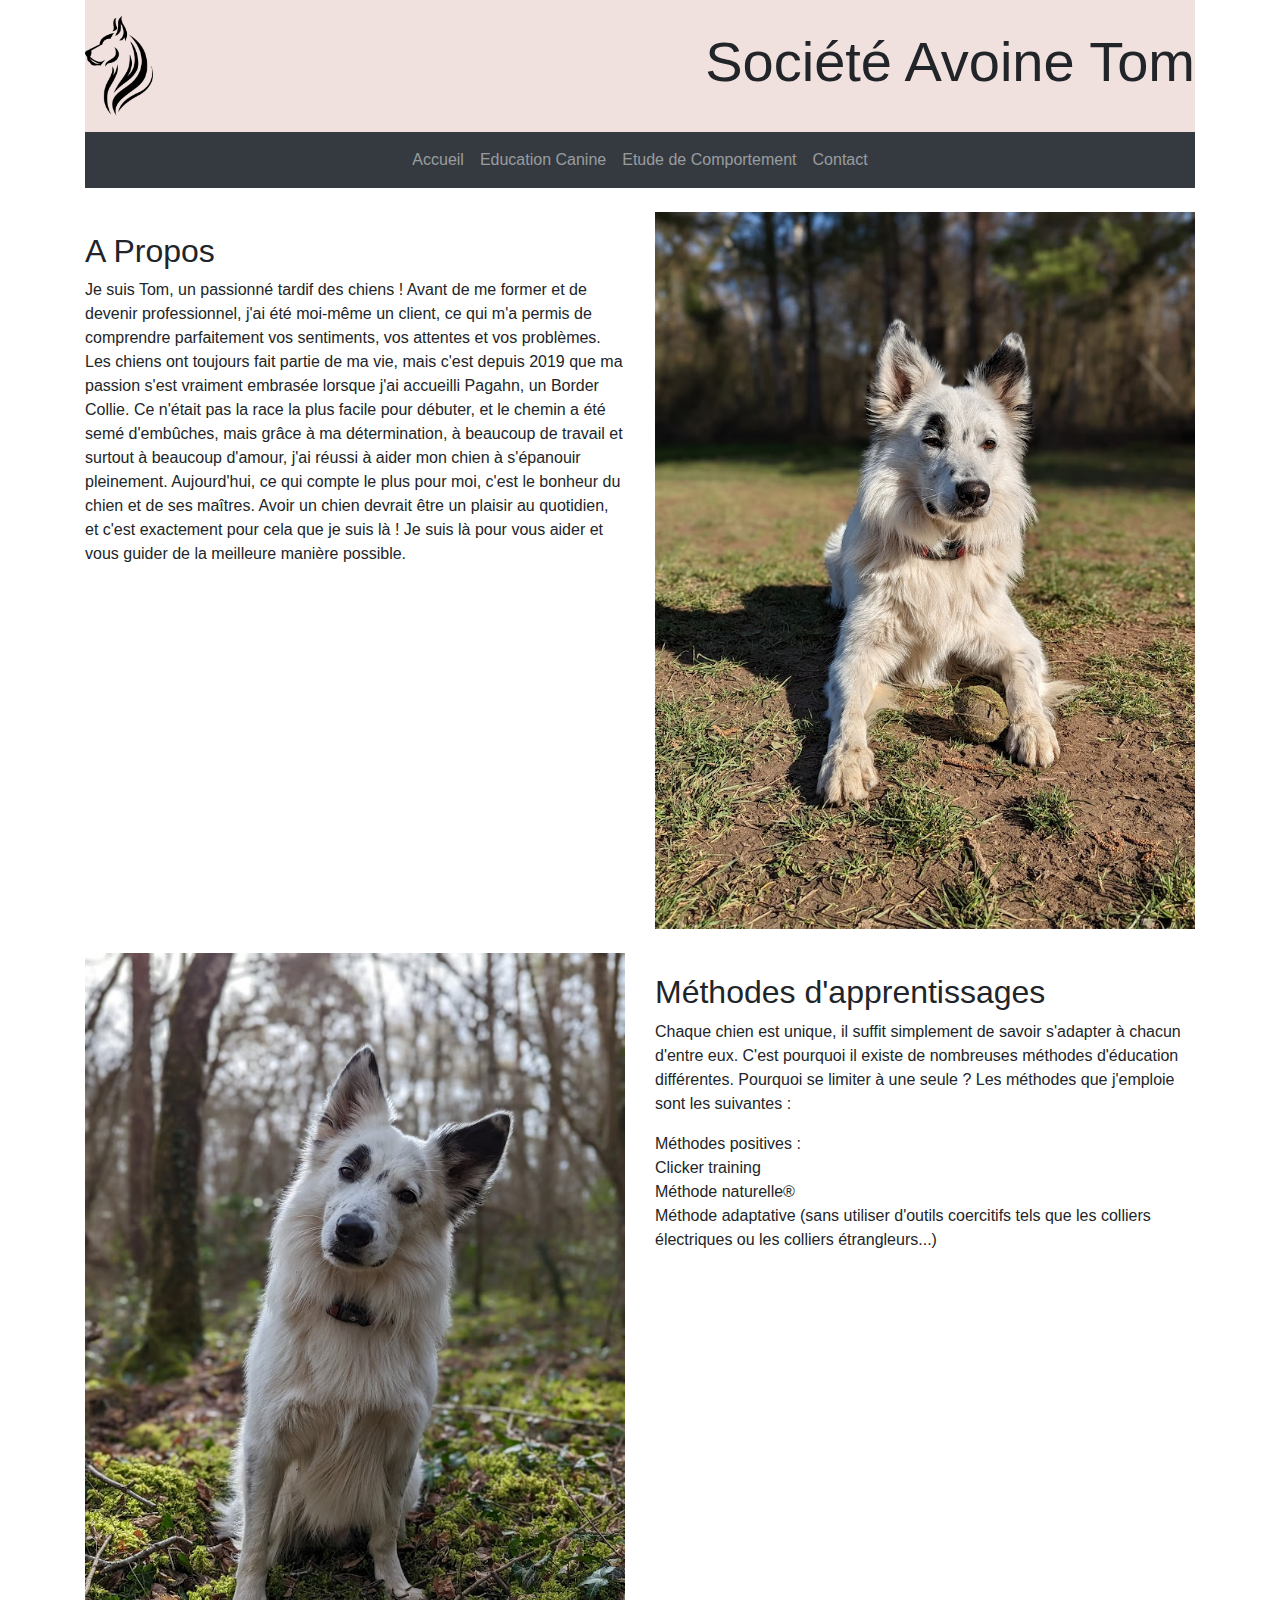
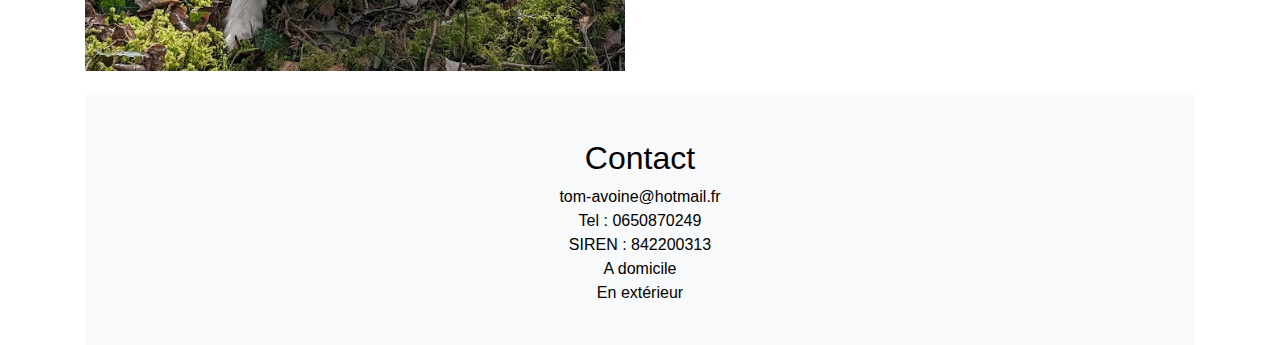
<file: index.html>
<!DOCTYPE html>
<html lang="fr" dir="ltr">
<head>
    <meta charset="utf-8">
    <title>Société Avoine Tom</title>
    <link rel="icon" href="image/logo.ico">
    <link rel="stylesheet" href="https://stackpath.bootstrapcdn.com/bootstrap/4.5.2/css/bootstrap.min.css">
    <link rel="stylesheet" href="css/style-index.css">
</head>
<body>
    <div class="container">
        <!-- Header -->
        <header class="py-3" style="background-color: #f1e1de;">
            <div class="d-flex justify-content-between align-items-center">
                <div>
                    <a href="index.html">
                        <img src="image/logo.png" alt="Logo de l'entreprise" class="img-fluid" style="max-height: 100px;">
                    </a>
                </div>
                <div class="text-center">
                    <h1 class="display-4">Société Avoine Tom</h1>
                </div>
            </div>
        </header>

        <!-- Navigation -->
        <nav class="navbar navbar-expand-lg navbar-dark bg-dark">
            <button class="navbar-toggler" type="button" data-toggle="collapse" data-target="#navbarNav" 
            aria-controls="navbarNav" aria-expanded="false" aria-label="Toggle navigation">
                <span class="navbar-toggler-icon"></span>
            </button>
            <div class="collapse navbar-collapse" id="navbarNav">
                <ul class="navbar-nav mx-auto">
                    <li class="nav-item">
                        <a class="nav-link" href="index.html">Accueil</a>
                    </li>
                    <li class="nav-item">
                        <a class="nav-link" href="education.html">Education Canine</a>
                    </li>
                    <li class="nav-item">
                        <a class="nav-link" href="etude.html">Etude de Comportement</a>
                    </li>
                    <li class="nav-item">
                        <a class="nav-link" href="contact.html">Contact</a>
                    </li>
                </ul>
            </div>
        </nav>

        <!-- Main -->
        <main class="my-4">
            <div class="row">
                <div class="col-md-6">
                    <h2>A Propos</h2>
                    <p>Je suis Tom, un passionné tardif des chiens ! Avant de me former et de devenir professionnel, j'ai été moi-même un client, ce qui m'a permis de comprendre parfaitement vos sentiments, vos attentes et vos problèmes. Les chiens ont toujours fait partie de ma vie, mais c'est depuis 2019 que ma passion s'est vraiment embrasée lorsque j'ai accueilli Pagahn, un Border Collie. Ce n'était pas la race la plus facile pour débuter, et le chemin a été semé d'embûches, mais grâce à ma détermination, à beaucoup de travail et surtout à beaucoup d'amour, j'ai réussi à aider mon chien à s'épanouir pleinement. Aujourd'hui, ce qui compte le plus pour moi, c'est le bonheur du chien et de ses maîtres. Avoir un chien devrait être un plaisir au quotidien, et c'est exactement pour cela que je suis là ! Je suis là pour vous aider et vous guider de la meilleure manière possible.</p>
                </div>
                <div class="col-md-6">
                    <img src="image/img1.jpg" class="img-fluid" alt="Image d'un chien">
                </div>
            </div>

            <div class="row mt-4">
                <div class="col-md-6 order-md-2">
                    <h2>Méthodes d'apprentissages</h2>
                    <p>Chaque chien est unique, il suffit simplement de savoir s'adapter à chacun d'entre eux. C'est pourquoi il existe de nombreuses méthodes d'éducation différentes. Pourquoi se limiter à une seule ?
                    Les méthodes que j'emploie sont les suivantes :
                    <ul>
                        <li>Méthodes positives :</li>
                        <li>Clicker training</li>
                        <li>Méthode naturelle®</li>
                        <li>Méthode adaptative (sans utiliser d'outils coercitifs tels que les colliers électriques ou les colliers étrangleurs...)</li>
                    </ul>
                    </p>
                </div>
                <div class="col-md-6 order-md-1">
                    <img src="image/img2.jpg" class="img-fluid" alt="Méthodes d'apprentissage">
                </div>
            </div>
        </main>

        <!-- Footer -->
        <footer class="bg-light py-4" style="background-color: #f1e1de;">
            <div class="text-center">
                <h2>Contact</h2>
                <p>
                    tom-avoine@hotmail.fr<br>
                    Tel : 0650870249<br>
                    SIREN : 842200313<br>
                    A domicile<br>
                    En extérieur
                </p>
            </div>
        </footer>
    </div>
    
    <!-- Bootstrap JS -->
    <script src="https://code.jquery.com/jquery-3.5.1.slim.min.js"></script>
    <script src="https://cdn.jsdelivr.net/npm/@popperjs/core@2.5.4/dist/umd/popper.min.js"></script>
    <script src="https://stackpath.bootstrapcdn.com/bootstrap/4.5.2/js/bootstrap.min.js"></script>
</body>
</html>
</file>
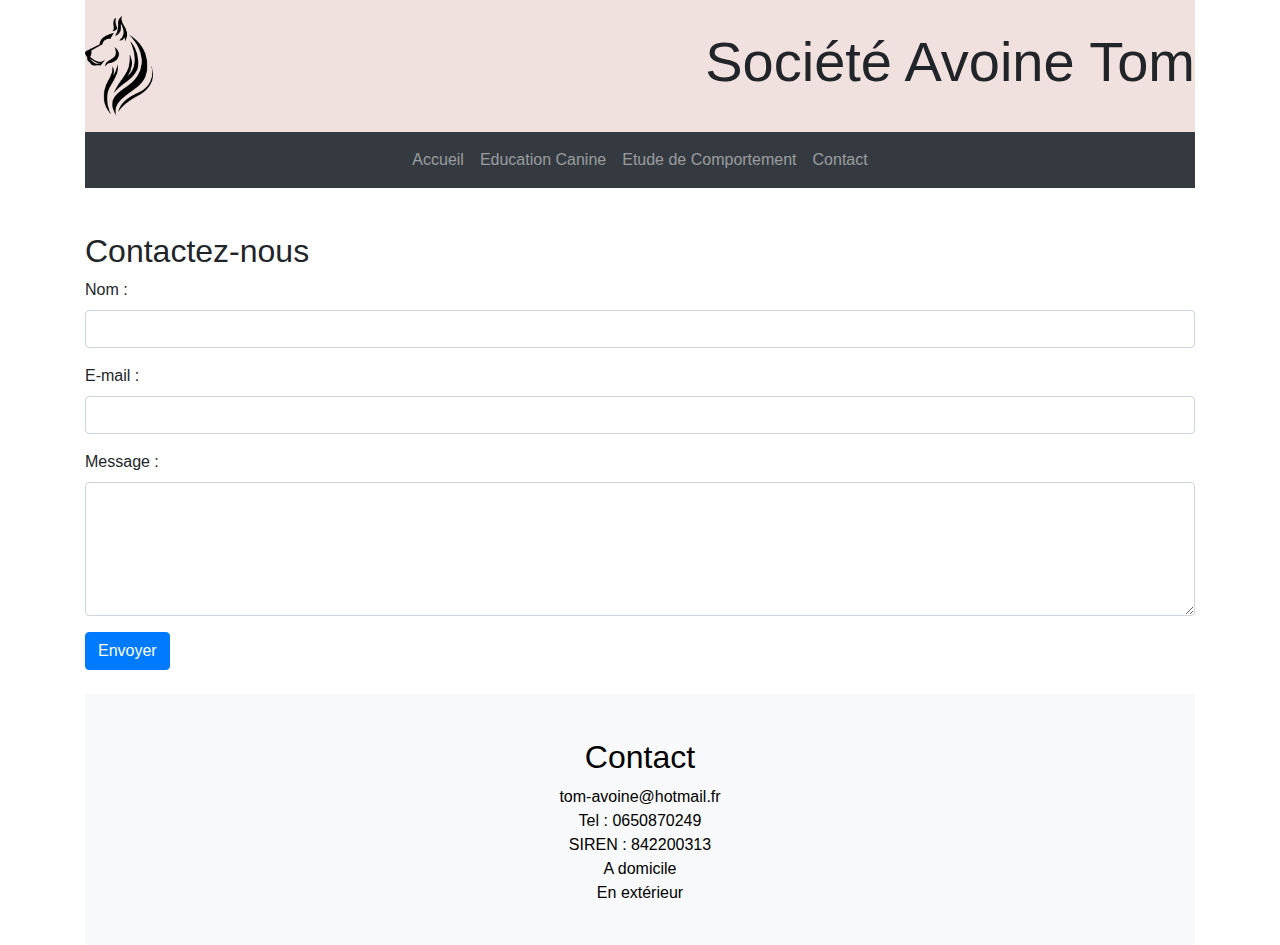
<file: contact.html>
<!DOCTYPE html>
<html lang="fr" dir="ltr">
<head>
    <meta charset="utf-8">
    <title>Société Avoine Tom</title>
    <link rel="icon" href="image/logo.ico">
    <link rel="stylesheet" href="https://stackpath.bootstrapcdn.com/bootstrap/4.5.2/css/bootstrap.min.css">
    <link rel="stylesheet" href="css/style-contact.css">
</head>
<body>
    <div class="container">
        <!-- Header Section -->
        <header class="py-3" style="background-color: #f1e1de;">
            <div class="d-flex justify-content-between align-items-center">
                <div>
                    <a href="index.html">
                        <img src="image/logo.png" alt="Logo de l'entreprise" class="img-fluid" style="max-height: 100px;">
                    </a>
                </div>
                <div class="text-center">
                    <h1 class="display-4">Société Avoine Tom</h1>
                </div>
            </div>
        </header>

        <!-- Navigation Section -->
        <nav class="navbar navbar-expand-lg navbar-dark bg-dark">
            <button class="navbar-toggler" type="button" data-toggle="collapse" data-target="#navbarNav" aria-controls="navbarNav" aria-expanded="false" aria-label="Toggle navigation">
                <span class="navbar-toggler-icon"></span>
            </button>
            <div class="collapse navbar-collapse" id="navbarNav">
                <ul class="navbar-nav mx-auto">
                    <li class="nav-item">
                        <a class="nav-link" href="index.html">Accueil</a>
                    </li>
                    <li class="nav-item">
                        <a class="nav-link" href="education.html">Education Canine</a>
                    </li>
                    <li class="nav-item">
                        <a class="nav-link" href="etude.html">Etude de Comportement</a>
                    </li>
                    <li class="nav-item">
                        <a class="nav-link" href="contact.html">Contact</a>
                    </li>
                </ul>
            </div>
        </nav>

        <!-- Main Content Section -->
        <main class="my-4">
            <div class="row">
                <div class="col-12">
                    <h2>Contactez-nous</h2>
                    <form action="contact.php" method="post">
                        <div class="form-group">
                            <label for="name">Nom :</label>
                            <input type="text" class="form-control" id="name" name="user_name" required>
                        </div>
                        <div class="form-group">
                            <label for="mail">E-mail :</label>
                            <input type="email" class="form-control" id="mail" name="user_mail" required>
                        </div>
                        <div class="form-group">
                            <label for="msg">Message :</label>
                            <textarea class="form-control" id="msg" name="user_message" rows="5" required></textarea>
                        </div>
                        <button type="submit" class="btn btn-primary">Envoyer</button>
                    </form>
                </div>
            </div>
        </main>

        <!-- Footer Section -->
        <footer class="bg-light py-4" style="background-color: #f1e1de;">
            <div class="text-center">
                <h2>Contact</h2>
                <p>
                    tom-avoine@hotmail.fr<br>
                    Tel : 0650870249<br>
                    SIREN : 842200313<br>
                    A domicile<br>
                    En extérieur
                </p>
            </div>
        </footer>
    </div>
    
    <!-- Bootstrap JS -->
    <script src="https://code.jquery.com/jquery-3.5.1.slim.min.js"></script>
    <script src="https://cdn.jsdelivr.net/npm/@popperjs/core@2.5.4/dist/umd/popper.min.js"></script>
    <script src="https://stackpath.bootstrapcdn.com/bootstrap/4.5.2/js/bootstrap.min.js"></script>
</body>
</html>
</file>
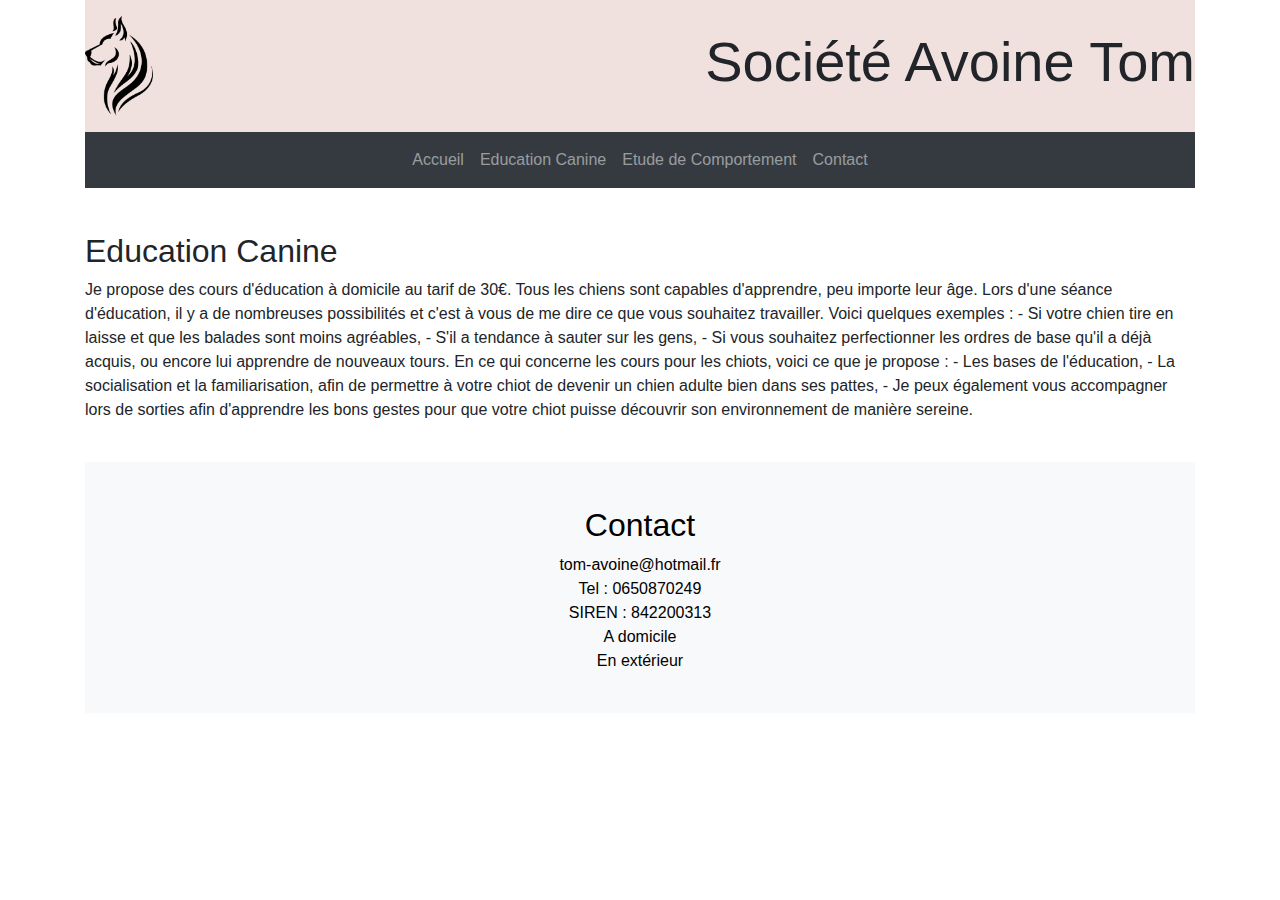
<file: education.html>
<!DOCTYPE html>
<html lang="fr" dir="ltr">
<head>
    <meta charset="utf-8">
    <title>Société Avoine Tom</title>
    <link rel="icon" href="image/logo.ico">
    <link rel="stylesheet" href="https://stackpath.bootstrapcdn.com/bootstrap/4.5.2/css/bootstrap.min.css">
    <link rel="stylesheet" href="css/style-contact.css">
</head>
<body>
    <div class="container">
        <!-- Header Section -->
        <header class="py-3" style="background-color: #f1e1de;">
            <div class="d-flex justify-content-between align-items-center">
                <div>
                    <a href="index.html">
                        <img src="image/logo.png" alt="Logo de l'entreprise" class="img-fluid" style="max-height: 100px;">
                    </a>
                </div>
                <div class="text-center">
                    <h1 class="display-4">Société Avoine Tom</h1>
                </div>
            </div>
        </header>

        <!-- Navigation Section -->
        <nav class="navbar navbar-expand-lg navbar-dark bg-dark">
            <button class="navbar-toggler" type="button" data-toggle="collapse" data-target="#navbarNav" aria-controls="navbarNav" aria-expanded="false" aria-label="Toggle navigation">
                <span class="navbar-toggler-icon"></span>
            </button>
            <div class="collapse navbar-collapse" id="navbarNav">
                <ul class="navbar-nav mx-auto">
                    <li class="nav-item">
                        <a class="nav-link" href="index.html">Accueil</a>
                    </li>
                    <li class="nav-item">
                        <a class="nav-link" href="education.html">Education Canine</a>
                    </li>
                    <li class="nav-item">
                        <a class="nav-link" href="etude.html">Etude de Comportement</a>
                    </li>
                    <li class="nav-item">
                        <a class="nav-link" href="contact.html">Contact</a>
                    </li>
                </ul>
            </div>
        </nav>

        <!-- Main Content Section -->
        <main class="my-4">
            <div class="row">
                <div class="col-12">
                    <h2>Education Canine</h2>
                        <p>Je propose des cours d'éducation à domicile au tarif de 30€. Tous les chiens sont capables d'apprendre,
                            peu importe leur âge.
                            Lors d'une séance d'éducation, il y a de nombreuses possibilités et c'est à vous de me dire ce que vous
                            souhaitez travailler. Voici quelques exemples :
                            - Si votre chien tire en laisse et que les balades sont moins agréables,
                            - S'il a tendance à sauter sur les gens,
                            - Si vous souhaitez perfectionner les ordres de base qu'il a déjà acquis, ou encore lui apprendre de
                            nouveaux tours.
                            
                            En ce qui concerne les cours pour les chiots, voici ce que je propose :
                            - Les bases de l'éducation,
                            - La socialisation et la familiarisation, afin de permettre à votre chiot de devenir un chien adulte bien dans
                            ses pattes,
                            - Je peux également vous accompagner lors de sorties afin d'apprendre les bons gestes pour que votre
                            chiot puisse découvrir son environnement de manière sereine.</p>
                </div>
            </div>
        </main>

        <!-- Footer Section -->
        <footer class="bg-light py-4" style="background-color: #f1e1de;">
            <div class="text-center">
                <h2>Contact</h2>
                <p>
                    tom-avoine@hotmail.fr<br>
                    Tel : 0650870249<br>
                    SIREN : 842200313<br>
                    A domicile<br>
                    En extérieur
                </p>
            </div>
        </footer>
    </div>
    
    <!-- Bootstrap JS -->
    <script src="https://code.jquery.com/jquery-3.5.1.slim.min.js"></script>
    <script src="https://cdn.jsdelivr.net/npm/@popperjs/core@2.5.4/dist/umd/popper.min.js"></script>
    <script src="https://stackpath.bootstrapcdn.com/bootstrap/4.5.2/js/bootstrap.min.js"></script>
</body>
</html>
</file>
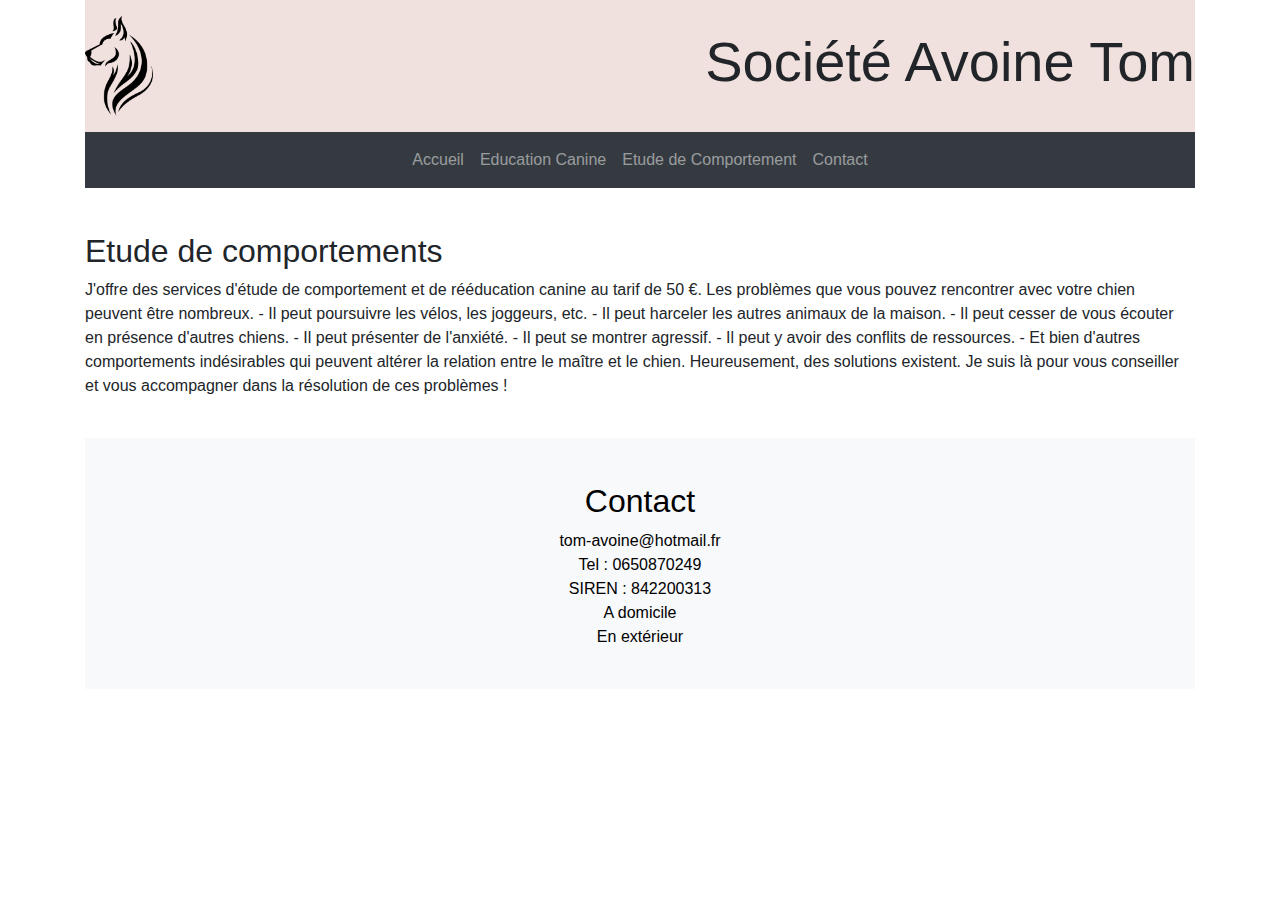
<file: etude.html>
<!DOCTYPE html>
<html lang="fr" dir="ltr">
<head>
    <meta charset="utf-8">
    <title>Société Avoine Tom</title>
    <link rel="icon" href="image/logo.ico">
    <link rel="stylesheet" href="https://stackpath.bootstrapcdn.com/bootstrap/4.5.2/css/bootstrap.min.css">
    <link rel="stylesheet" href="css/style-contact.css">
</head>
<body>
    <div class="container">
        <!-- Header Section -->
        <header class="py-3" style="background-color: #f1e1de;">
            <div class="d-flex justify-content-between align-items-center">
                <div>
                    <a href="index.html">
                        <img src="image/logo.png" alt="Logo de l'entreprise" class="img-fluid" style="max-height: 100px;">
                    </a>
                </div>
                <div class="text-center">
                    <h1 class="display-4">Société Avoine Tom</h1>
                </div>
            </div>
        </header>

        <!-- Navigation Section -->
        <nav class="navbar navbar-expand-lg navbar-dark bg-dark">
            <button class="navbar-toggler" type="button" data-toggle="collapse" data-target="#navbarNav" aria-controls="navbarNav" aria-expanded="false" aria-label="Toggle navigation">
                <span class="navbar-toggler-icon"></span>
            </button>
            <div class="collapse navbar-collapse" id="navbarNav">
                <ul class="navbar-nav mx-auto">
                    <li class="nav-item">
                        <a class="nav-link" href="index.html">Accueil</a>
                    </li>
                    <li class="nav-item">
                        <a class="nav-link" href="education.html">Education Canine</a>
                    </li>
                    <li class="nav-item">
                        <a class="nav-link" href="etude.html">Etude de Comportement</a>
                    </li>
                    <li class="nav-item">
                        <a class="nav-link" href="contact.html">Contact</a>
                    </li>
                </ul>
            </div>
        </nav>

        <!-- Main Content Section -->
        <main class="my-4">
            <div class="row">
                <div class="col-12">
                    <h2>Etude de comportements</h2>
                        <p>J'offre des services d'étude de comportement et de rééducation canine au tarif de 50 €. Les problèmes
                            que vous pouvez rencontrer avec votre chien peuvent être nombreux.
                            - Il peut poursuivre les vélos, les joggeurs, etc.
                            - Il peut harceler les autres animaux de la maison.
                            - Il peut cesser de vous écouter en présence d'autres chiens.
                            - Il peut présenter de l'anxiété.
                            - Il peut se montrer agressif.
                            - Il peut y avoir des conflits de ressources.
                            - Et bien d'autres comportements indésirables qui peuvent altérer la relation entre le maître et le chien.
                            
                            Heureusement, des solutions existent. Je suis là pour vous conseiller et vous accompagner dans la
                            résolution de ces problèmes !</p>
                </div>
            </div>
        </main>

        <!-- Footer Section -->
        <footer class="bg-light py-4" style="background-color: #f1e1de;">
            <div class="text-center">
                <h2>Contact</h2>
                <p>
                    tom-avoine@hotmail.fr<br>
                    Tel : 0650870249<br>
                    SIREN : 842200313<br>
                    A domicile<br>
                    En extérieur
                </p>
            </div>
        </footer>
    </div>
    
    <!-- Bootstrap JS -->
    <script src="https://code.jquery.com/jquery-3.5.1.slim.min.js"></script>
    <script src="https://cdn.jsdelivr.net/npm/@popperjs/core@2.5.4/dist/umd/popper.min.js"></script>
    <script src="https://stackpath.bootstrapcdn.com/bootstrap/4.5.2/js/bootstrap.min.js"></script>
</body>
</html>
</file>
<file: css/style-index.css>
/* Custom styles for the page */
body {
    font-family: Arial, Helvetica, sans-serif;
    margin: 0;
    padding: 0;
    background-size: cover;
}

h2 {
    margin-top: 20px;
}

footer {
    color: black;
}

ul li {
    list-style: none;
}

ul {
    padding: 0;
}

ul li a {
    color: black;
}

ul li a:hover {
    color: orange;
}
</file>
<file: css/style-contact.css>
/* Custom styles for the page */
body {
    font-family: Arial, Helvetica, sans-serif;
    margin: 0;
    padding: 0;
    background-size: cover;
}

h2 {
    margin-top: 20px;
}

footer {
    color: black;
}

ul li {
    list-style: none;
}

ul {
    padding: 0;
}

ul li a {
    color: black;
}

ul li a:hover {
    color: orange;
}
</file>
